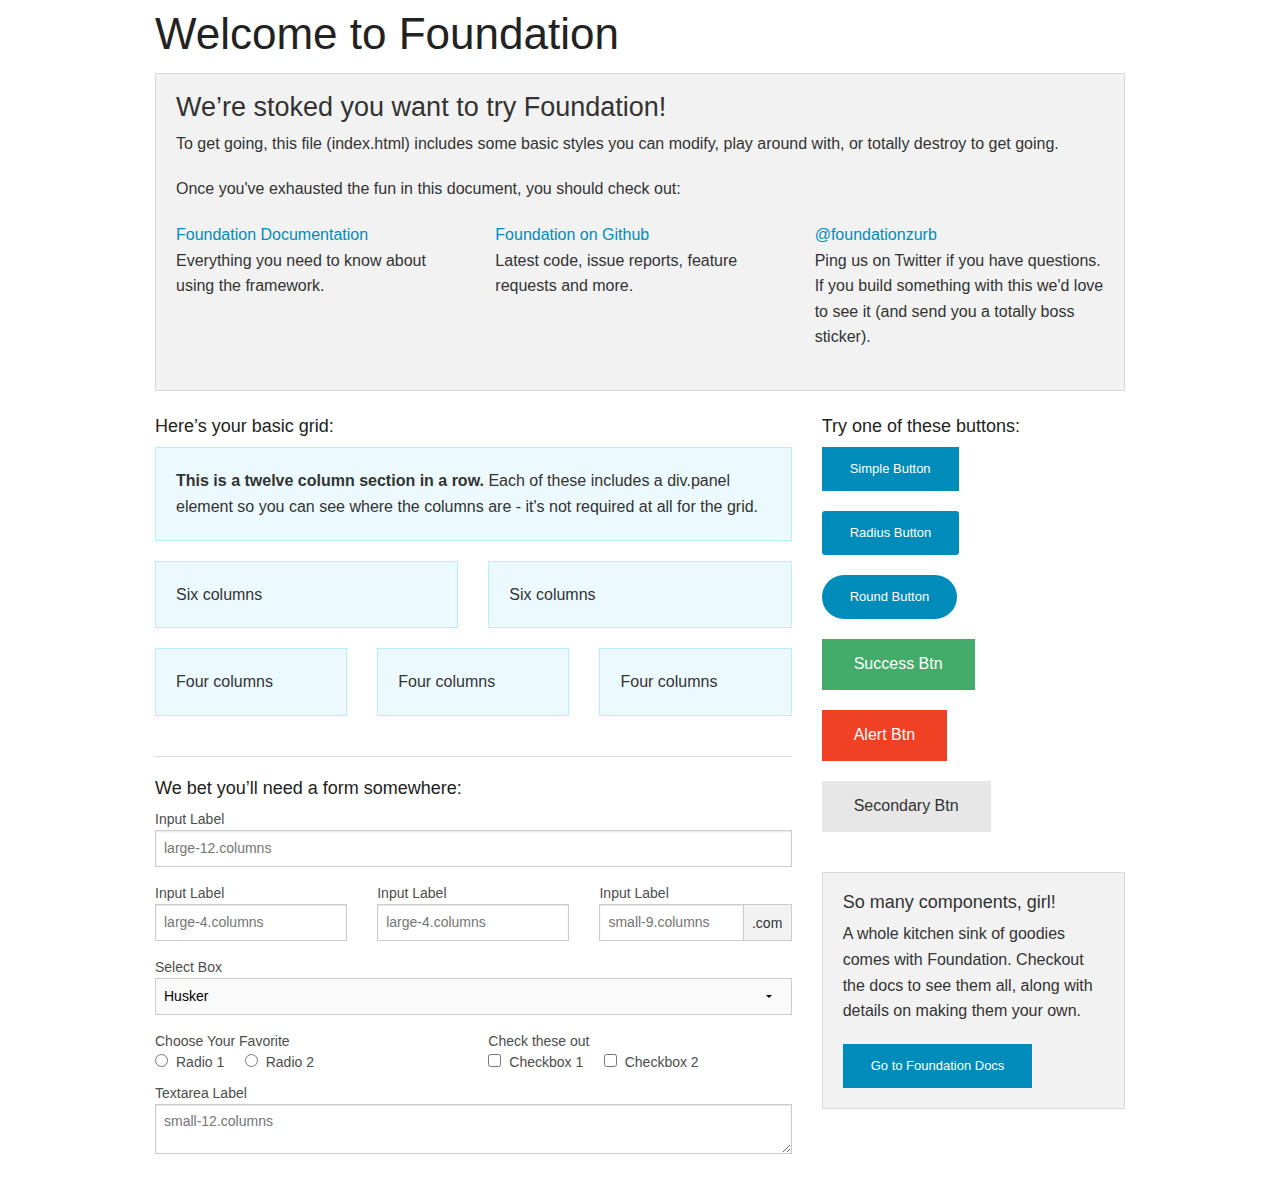
<file: static/index.html>
<!doctype html>
<html class="no-js" lang="en">
  <head>
    <meta charset="utf-8" />
    <meta name="viewport" content="width=device-width, initial-scale=1.0" />
    <title>Foundation | Welcome</title>
    <link rel="stylesheet" href="css/foundation.css" />
    <script src="js/vendor/modernizr.js"></script>
  </head>
  <body>
    
    <div class="row">
      <div class="large-12 columns">
        <h1>Welcome to Foundation</h1>
      </div>
    </div>
    
    <div class="row">
      <div class="large-12 columns">
      	<div class="panel">
	        <h3>We&rsquo;re stoked you want to try Foundation! </h3>
	        <p>To get going, this file (index.html) includes some basic styles you can modify, play around with, or totally destroy to get going.</p>
	        <p>Once you've exhausted the fun in this document, you should check out:</p>
	        <div class="row">
	        	<div class="large-4 medium-4 columns">
	    		<p><a href="http://foundation.zurb.com/docs">Foundation Documentation</a><br />Everything you need to know about using the framework.</p>
	    	</div>
	        	<div class="large-4 medium-4 columns">
	        		<p><a href="http://github.com/zurb/foundation">Foundation on Github</a><br />Latest code, issue reports, feature requests and more.</p>
	        	</div>
	        	<div class="large-4 medium-4 columns">
	        		<p><a href="http://twitter.com/foundationzurb">@foundationzurb</a><br />Ping us on Twitter if you have questions. If you build something with this we'd love to see it (and send you a totally boss sticker).</p>
	        	</div>        
					</div>
      	</div>
      </div>
    </div>

    <div class="row">
      <div class="large-8 medium-8 columns">
        <h5>Here&rsquo;s your basic grid:</h5>
        <!-- Grid Example -->

        <div class="row">
          <div class="large-12 columns">
            <div class="callout panel">
              <p><strong>This is a twelve column section in a row.</strong> Each of these includes a div.panel element so you can see where the columns are - it's not required at all for the grid.</p>
            </div>
          </div>
        </div>
        <div class="row">
          <div class="large-6 medium-6 columns">
            <div class="callout panel">
              <p>Six columns</p>
            </div>
          </div>
          <div class="large-6 medium-6 columns">
            <div class="callout panel">
              <p>Six columns</p>
            </div>
          </div>
        </div>
        <div class="row">
          <div class="large-4 medium-4 small-4 columns">
            <div class="callout panel">
              <p>Four columns</p>
            </div>
          </div>
          <div class="large-4 medium-4 small-4 columns">
            <div class="callout panel">
              <p>Four columns</p>
            </div>
          </div>
          <div class="large-4 medium-4 small-4 columns">
            <div class="callout panel">
              <p>Four columns</p>
            </div>
          </div>
        </div>
        
        <hr />
                
        <h5>We bet you&rsquo;ll need a form somewhere:</h5>
        <form>
				  <div class="row">
				    <div class="large-12 columns">
				      <label>Input Label</label>
				      <input type="text" placeholder="large-12.columns" />
				    </div>
				  </div>
				  <div class="row">
				    <div class="large-4 medium-4 columns">
				      <label>Input Label</label>
				      <input type="text" placeholder="large-4.columns" />
				    </div>
				    <div class="large-4 medium-4 columns">
				      <label>Input Label</label>
				      <input type="text" placeholder="large-4.columns" />
				    </div>
				    <div class="large-4 medium-4 columns">
				      <div class="row collapse">
				        <label>Input Label</label>
				        <div class="small-9 columns">
				          <input type="text" placeholder="small-9.columns" />
				        </div>
				        <div class="small-3 columns">
				          <span class="postfix">.com</span>
				        </div>
				      </div>
				    </div>
				  </div>
				  <div class="row">
				    <div class="large-12 columns">
				      <label>Select Box</label>
				      <select>
				        <option value="husker">Husker</option>
				        <option value="starbuck">Starbuck</option>
				        <option value="hotdog">Hot Dog</option>
				        <option value="apollo">Apollo</option>
				      </select>
				    </div>
				  </div>
				  <div class="row">
				    <div class="large-6 medium-6 columns">
				      <label>Choose Your Favorite</label>
				      <input type="radio" name="pokemon" value="Red" id="pokemonRed"><label for="pokemonRed">Radio 1</label>
				      <input type="radio" name="pokemon" value="Blue" id="pokemonBlue"><label for="pokemonBlue">Radio 2</label>
				    </div>
				    <div class="large-6 medium-6 columns">
				      <label>Check these out</label>
				      <input id="checkbox1" type="checkbox"><label for="checkbox1">Checkbox 1</label>
				      <input id="checkbox2" type="checkbox"><label for="checkbox2">Checkbox 2</label>
				    </div>
				  </div>
				  <div class="row">
				    <div class="large-12 columns">
				      <label>Textarea Label</label>
				      <textarea placeholder="small-12.columns"></textarea>
				    </div>
				  </div>
				</form>
      </div>     

      <div class="large-4 medium-4 columns">
			  <h5>Try one of these buttons:</h5>
			  <p><a href="#" class="small button">Simple Button</a><br/>
        <a href="#" class="small radius button">Radius Button</a><br/>
        <a href="#" class="small round button">Round Button</a><br/>            
        <a href="#" class="medium success button">Success Btn</a><br/>
        <a href="#" class="medium alert button">Alert Btn</a><br/>
        <a href="#" class="medium secondary button">Secondary Btn</a></p>           
				<div class="panel">
        	<h5>So many components, girl!</h5>
        	<p>A whole kitchen sink of goodies comes with Foundation. Checkout the docs to see them all, along with details on making them your own.</p>
        	<a href="http://foundation.zurb.com/docs/" class="small button">Go to Foundation Docs</a>          
        </div>
      </div>
    </div>
    
    <script src="js/vendor/jquery.js"></script>
    <script src="js/foundation.min.js"></script>
    <script>
      $(document).foundation();
    </script>
  </body>
</html>
</file>
